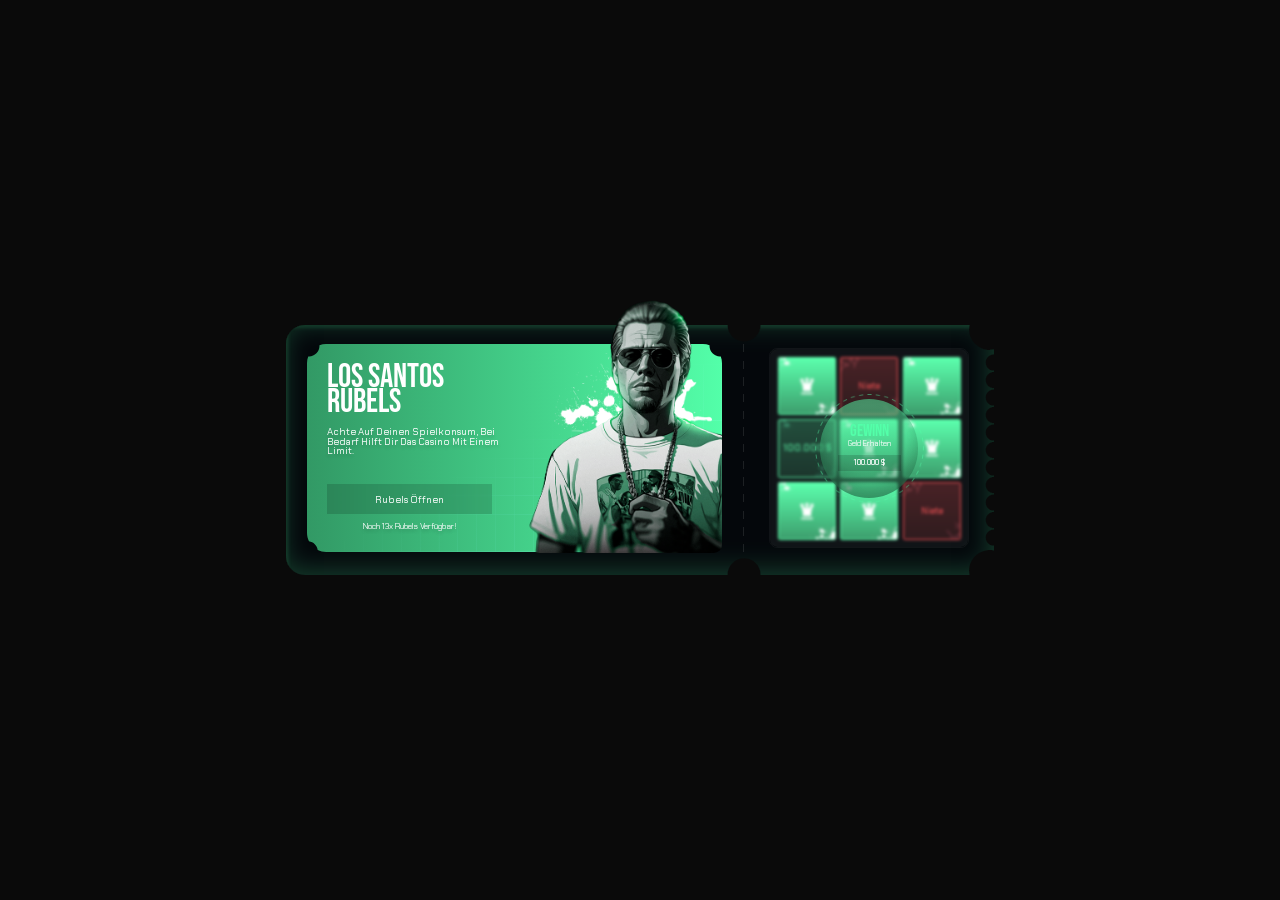
<file: index.html>
<!DOCTYPE html>
<html lang="de">
<head>
    <meta charset="UTF-8">
    <meta name="viewport" content="width=device-width, initial-scale=1.0">
    <title>szzu00 - works</title>
    <link rel="stylesheet" href="assets/css/fonts.css">
    <link rel="stylesheet" href="assets/css/colors.css">
    <link rel="stylesheet" href="assets/css/base.css">
    <link rel="stylesheet" href="assets/css/utilities.css">
    <link rel="stylesheet" href="assets/css/animations.css">
</head>
<body>
    <div id="app" class="main fcc" v-cloak>
        <div class="scratch rel">
            <div class="panel abs t0 l0"></div>
            <div class="ticket abs">
                <div class="pattern abs t0 l0"></div>
                <div class="splatter abs t0 l0"></div>
                <div class="content abs col ais sb">
                    <div class="header col w100">
                        <p class="title">LOS SANTOS<br>RUBELS</p>
                        <p class="desc">Achte auf deinen Spielkonsum, bei<br>Bedarf hilft dir das Casino mit einem Limit.</p>
                    </div>
                    <div class="action col aic">
                        <div class="open fcc oh btn press">
                            <p class="label wsnw">Rubels öffnen</p>
                        </div>
                        <p class="hint wsnw">Noch 13x Rubels Verfügbar!</p>
                    </div>
                </div>
            </div>
            <div class="character abs pe-none"></div>
            <div class="divider abs"></div>
            <div class="board abs oh done">
                <div class="tiles">
                    <div class="tile unopen rel oh fcc btn press">
                        <div class="splat abs"></div>
                        <svg class="crown rel" viewBox="0 0 24 24"><path d="M18 3C18.5304 3 19.0391 3.21071 19.4142 3.58579C19.7893 3.96086 20 4.46957 20 5C20 5.81 19.5 6.5 18.83 6.82L17 13.15V18H7V13.15L5.17 6.82C4.5 6.5 4 5.81 4 5C4 4.46957 4.21071 3.96086 4.58579 3.58579C4.96086 3.21071 5.46957 3 6 3C6.53043 3 7.03914 3.21071 7.41421 3.58579C7.78929 3.96086 8 4.46957 8 5C8 5.5 7.82 5.95 7.5 6.3L10.3 9.35L10.83 5.62C10.33 5.26 10 4.67 10 4C10 3.46957 10.2107 2.96086 10.5858 2.58579C10.9609 2.21071 11.4696 2 12 2C12.5304 2 13.0391 2.21071 13.4142 2.58579C13.7893 2.96086 14 3.46957 14 4C14 4.67 13.67 5.26 13.17 5.62L13.7 9.35L16.47 6.29C16.18 5.94 16 5.5 16 5C16 4.46957 16.2107 3.96086 16.5858 3.58579C16.9609 3.21071 17.4696 3 18 3V3ZM5 20H19V22H5V20Z"/></svg>
                    </div>
                    <div class="tile lose rel oh fcc pe-none">
                        <div class="splat abs"></div>
                        <p class="label rel wsnw">Niete</p>
                    </div>
                    <div class="tile unopen rel oh fcc btn press">
                        <div class="splat abs"></div>
                        <svg class="crown rel" viewBox="0 0 24 24"><path d="M18 3C18.5304 3 19.0391 3.21071 19.4142 3.58579C19.7893 3.96086 20 4.46957 20 5C20 5.81 19.5 6.5 18.83 6.82L17 13.15V18H7V13.15L5.17 6.82C4.5 6.5 4 5.81 4 5C4 4.46957 4.21071 3.96086 4.58579 3.58579C4.96086 3.21071 5.46957 3 6 3C6.53043 3 7.03914 3.21071 7.41421 3.58579C7.78929 3.96086 8 4.46957 8 5C8 5.5 7.82 5.95 7.5 6.3L10.3 9.35L10.83 5.62C10.33 5.26 10 4.67 10 4C10 3.46957 10.2107 2.96086 10.5858 2.58579C10.9609 2.21071 11.4696 2 12 2C12.5304 2 13.0391 2.21071 13.4142 2.58579C13.7893 2.96086 14 3.46957 14 4C14 4.67 13.67 5.26 13.17 5.62L13.7 9.35L16.47 6.29C16.18 5.94 16 5.5 16 5C16 4.46957 16.2107 3.96086 16.5858 3.58579C16.9609 3.21071 17.4696 3 18 3V3ZM5 20H19V22H5V20Z"/></svg>
                    </div>
                    <div class="tile win rel oh fcc pe-none">
                        <div class="splat abs"></div>
                        <p class="label rel wsnw">100.000 $</p>
                    </div>
                    <div class="tile unopen rel oh fcc btn press">
                        <div class="splat abs"></div>
                        <svg class="crown rel" viewBox="0 0 24 24"><path d="M18 3C18.5304 3 19.0391 3.21071 19.4142 3.58579C19.7893 3.96086 20 4.46957 20 5C20 5.81 19.5 6.5 18.83 6.82L17 13.15V18H7V13.15L5.17 6.82C4.5 6.5 4 5.81 4 5C4 4.46957 4.21071 3.96086 4.58579 3.58579C4.96086 3.21071 5.46957 3 6 3C6.53043 3 7.03914 3.21071 7.41421 3.58579C7.78929 3.96086 8 4.46957 8 5C8 5.5 7.82 5.95 7.5 6.3L10.3 9.35L10.83 5.62C10.33 5.26 10 4.67 10 4C10 3.46957 10.2107 2.96086 10.5858 2.58579C10.9609 2.21071 11.4696 2 12 2C12.5304 2 13.0391 2.21071 13.4142 2.58579C13.7893 2.96086 14 3.46957 14 4C14 4.67 13.67 5.26 13.17 5.62L13.7 9.35L16.47 6.29C16.18 5.94 16 5.5 16 5C16 4.46957 16.2107 3.96086 16.5858 3.58579C16.9609 3.21071 17.4696 3 18 3V3ZM5 20H19V22H5V20Z"/></svg>
                    </div>
                    <div class="tile unopen rel oh fcc btn press">
                        <div class="splat abs"></div>
                        <svg class="crown rel" viewBox="0 0 24 24"><path d="M18 3C18.5304 3 19.0391 3.21071 19.4142 3.58579C19.7893 3.96086 20 4.46957 20 5C20 5.81 19.5 6.5 18.83 6.82L17 13.15V18H7V13.15L5.17 6.82C4.5 6.5 4 5.81 4 5C4 4.46957 4.21071 3.96086 4.58579 3.58579C4.96086 3.21071 5.46957 3 6 3C6.53043 3 7.03914 3.21071 7.41421 3.58579C7.78929 3.96086 8 4.46957 8 5C8 5.5 7.82 5.95 7.5 6.3L10.3 9.35L10.83 5.62C10.33 5.26 10 4.67 10 4C10 3.46957 10.2107 2.96086 10.5858 2.58579C10.9609 2.21071 11.4696 2 12 2C12.5304 2 13.0391 2.21071 13.4142 2.58579C13.7893 2.96086 14 3.46957 14 4C14 4.67 13.67 5.26 13.17 5.62L13.7 9.35L16.47 6.29C16.18 5.94 16 5.5 16 5C16 4.46957 16.2107 3.96086 16.5858 3.58579C16.9609 3.21071 17.4696 3 18 3V3ZM5 20H19V22H5V20Z"/></svg>
                    </div>
                    <div class="tile unopen rel oh fcc btn press">
                        <div class="splat abs"></div>
                        <svg class="crown rel" viewBox="0 0 24 24"><path d="M18 3C18.5304 3 19.0391 3.21071 19.4142 3.58579C19.7893 3.96086 20 4.46957 20 5C20 5.81 19.5 6.5 18.83 6.82L17 13.15V18H7V13.15L5.17 6.82C4.5 6.5 4 5.81 4 5C4 4.46957 4.21071 3.96086 4.58579 3.58579C4.96086 3.21071 5.46957 3 6 3C6.53043 3 7.03914 3.21071 7.41421 3.58579C7.78929 3.96086 8 4.46957 8 5C8 5.5 7.82 5.95 7.5 6.3L10.3 9.35L10.83 5.62C10.33 5.26 10 4.67 10 4C10 3.46957 10.2107 2.96086 10.5858 2.58579C10.9609 2.21071 11.4696 2 12 2C12.5304 2 13.0391 2.21071 13.4142 2.58579C13.7893 2.96086 14 3.46957 14 4C14 4.67 13.67 5.26 13.17 5.62L13.7 9.35L16.47 6.29C16.18 5.94 16 5.5 16 5C16 4.46957 16.2107 3.96086 16.5858 3.58579C16.9609 3.21071 17.4696 3 18 3V3ZM5 20H19V22H5V20Z"/></svg>
                    </div>
                    <div class="tile unopen rel oh fcc btn press">
                        <div class="splat abs"></div>
                        <svg class="crown rel" viewBox="0 0 24 24"><path d="M18 3C18.5304 3 19.0391 3.21071 19.4142 3.58579C19.7893 3.96086 20 4.46957 20 5C20 5.81 19.5 6.5 18.83 6.82L17 13.15V18H7V13.15L5.17 6.82C4.5 6.5 4 5.81 4 5C4 4.46957 4.21071 3.96086 4.58579 3.58579C4.96086 3.21071 5.46957 3 6 3C6.53043 3 7.03914 3.21071 7.41421 3.58579C7.78929 3.96086 8 4.46957 8 5C8 5.5 7.82 5.95 7.5 6.3L10.3 9.35L10.83 5.62C10.33 5.26 10 4.67 10 4C10 3.46957 10.2107 2.96086 10.5858 2.58579C10.9609 2.21071 11.4696 2 12 2C12.5304 2 13.0391 2.21071 13.4142 2.58579C13.7893 2.96086 14 3.46957 14 4C14 4.67 13.67 5.26 13.17 5.62L13.7 9.35L16.47 6.29C16.18 5.94 16 5.5 16 5C16 4.46957 16.2107 3.96086 16.5858 3.58579C16.9609 3.21071 17.4696 3 18 3V3ZM5 20H19V22H5V20Z"/></svg>
                    </div>
                    <div class="tile lose rel oh fcc pe-none">
                        <div class="splat abs"></div>
                        <p class="label rel wsnw">Niete</p>
                    </div>
                </div>
                <div class="result win abs fcc">
                    <div class="circle rel fcc">
                        <div class="ring abs"></div>
                        <div class="disc rel fcc">
                            <div class="info col aic">
                                <div class="head col aic">
                                    <p class="title">GEWINN</p>
                                    <p class="desc wsnw">Geld erhalten</p>
                                </div>
                                <div class="amount fcc oh">
                                    <p class="label wsnw">100.000 $</p>
                                </div>
                            </div>
                        </div>
                    </div>
                </div>
            </div>
        </div>
    </div>
    <script src="assets/js/vue.global.prod.js"></script>
    <script src="assets/js/script.js"></script>
</body>
</html>
</file>
<file: assets/css/fonts.css>
@font-face {
    font-family: "Bebas Neue";
    src: url('../fonts/BebasNeue-Regular.ttf') format('truetype');
    font-weight: 400;
    font-style: normal;
    font-display: swap;
}

@font-face {
    font-family: "Chakra Petch";
    src: url('../fonts/ChakraPetch-Light.ttf') format('truetype');
    font-weight: 300;
    font-style: normal;
    font-display: swap;
}

@font-face {
    font-family: "Chakra Petch";
    src: url('../fonts/ChakraPetch-Regular.ttf') format('truetype');
    font-weight: 400;
    font-style: normal;
    font-display: swap;
}

@font-face {
    font-family: "Chakra Petch";
    src: url('../fonts/ChakraPetch-Medium.ttf') format('truetype');
    font-weight: 500;
    font-style: normal;
    font-display: swap;
}
</file>
<file: assets/css/colors.css>
:root {
    --green: #53FFA9;
    --green-dark: #329965;
    --green-a50: rgba(83, 255, 169, 0.5);
    --green-dark-a50: rgba(50, 153, 101, 0.5);
    --green-a25: rgba(83, 255, 169, 0.25);
    --green-dark-a25: rgba(50, 153, 101, 0.25);
    --green-dark-a20: rgba(50, 153, 101, 0.2);

    --green-hue: 150;
}
</file>
<file: assets/css/base.css>
:root {
    --anim-duration: 0.45s;
    --anim-duration-sm: 0.3s;
    --anim-duration-lg: 0.65s;
    --anim-ease: cubic-bezier(0.22, 1, 0.36, 1);
    --anim-ease-bounce: cubic-bezier(0.34, 1.4, 0.64, 1);
    --anim-slide: 100%;
    --anim-slide-sm: 1.5rem;
}

* {
    margin: 0;
    padding: 0;
    box-sizing: border-box;
    user-select: none;
}

html {
    font-size: 1vh;
}

@media (min-width: 2560px) {
    html {
        font-size: 0.85vh;
    }
}

html, body {
    position: relative;
    width: 100%;
    height: 100%;
    color: #FFFFFF;
    background: #0A0A0A;
    overflow: hidden;
    font-family: "Chakra Petch", sans-serif;
}

[v-cloak] {
    display: none;
}

.main {
    position: relative;
    width: 100vw;
    height: 100vh;
}

.btn {
    transition: all 0.3s ease;
    cursor: pointer;
}

.press:active {
    opacity: 0.5;
}

.scratch {
    width: 78.7037rem;
    height: 27.7778rem;
}

.scratch .panel {
    width: 78.7037rem;
    height: 27.7778rem;
    background: #04070B;
    box-shadow:
        inset 0.2778rem 0.3704rem 0.3704rem var(--green-dark-a20),
        inset -0.3704rem -0.3704rem 3.1481rem var(--green-a25);
    -webkit-mask-image: url('[data-uri]');
    -webkit-mask-repeat: no-repeat;
    -webkit-mask-size: 100% 100%;
    mask-image: url('[data-uri]');
    mask-repeat: no-repeat;
    mask-size: 100% 100%;
}

.scratch .ticket {
    left: 2.3148rem;
    top: 2.1296rem;
    width: 46.2037rem;
    height: 23.1481rem;
    background: linear-gradient(270deg, var(--green) 0%, var(--green-dark) 100%);
    -webkit-mask-image: url('[data-uri]');
    -webkit-mask-repeat: no-repeat;
    -webkit-mask-size: 100% 100%;
    mask-image: url('[data-uri]');
    mask-repeat: no-repeat;
    mask-size: 100% 100%;
}

.scratch .ticket .pattern {
    width: 46.2037rem;
    height: 23.1481rem;
    background: url('../img/bg-grid.svg') no-repeat 0 0 / 100% 100%;
    mix-blend-mode: overlay;
}

.scratch .ticket .splatter {
    width: 46.2037rem;
    height: 23.1481rem;
    background: url('../img/splat-left.png') no-repeat 0 0 / 100% 100%;
}

.scratch .ticket .content {
    left: 2.3148rem;
    top: 2.3148rem;
    width: 22.037rem;
    height: 18.5185rem;
}

.scratch .header {
    gap: 1.3889rem;
}

.scratch .header .title {
    font-family: "Bebas Neue", sans-serif;
    font-size: 3.7037rem;
    line-height: 2.7778rem;
    text-transform: capitalize;
}

.scratch .header .desc {
    font-size: 1.1111rem;
    line-height: 1.0185rem;
    text-transform: capitalize;
    text-shadow: 0 0.3704rem 0.3704rem rgba(0, 0, 0, 0.15);
}

.scratch .action {
    gap: 0.9259rem;
}

.scratch .action .open {
    width: 18.3333rem;
    height: 3.3333rem;
    padding: 1.2963rem 1.3889rem;
    background: rgba(0, 0, 0, 0.15);
    backdrop-filter: blur(0.1389rem);
}

.scratch .action .open .label {
    font-size: 1.1111rem;
    line-height: 2.7778rem;
    text-transform: capitalize;
}

.scratch .action .hint {
    font-size: 0.9259rem;
    line-height: 1.0185rem;
    text-transform: capitalize;
    text-shadow: 0 0.3704rem 0.3704rem rgba(0, 0, 0, 0.15);
}

.scratch .character {
    left: 9.6296rem;
    bottom: 2.5rem;
    width: 38.8889rem;
    height: 34.0741rem;
    border-bottom-left-radius: 0.9259rem;
    overflow: hidden;
    background: url('../img/character.png') no-repeat -21.8398rem -0.0306rem / 60.7287rem 34.1352rem;
    transform: scaleX(-1);
    filter: hue-rotate(calc((var(--green-hue) - 172.4) * 1deg));
}

.scratch .divider {
    left: 50.8333rem;
    top: 2.1296rem;
    width: 0.0926rem;
    height: 23.1481rem;
    background-image: repeating-linear-gradient(
        to bottom,
        rgba(255, 255, 255, 0.1) 0 0.9259rem,
        transparent 0.9259rem 1.8519rem
    );
}

.scratch .board {
    left: 53.7037rem;
    top: 2.5926rem;
    width: 22.2222rem;
    height: 22.2222rem;
    padding: 0.8333rem;
    border: 0.0926rem solid rgba(255, 255, 255, 0.1);
    border-radius: 0.9259rem;
}

.scratch .board .tiles {
    display: grid;
    grid-template-columns: repeat(3, 6.4815rem);
    grid-template-rows: repeat(3, 6.4815rem);
    gap: 0.463rem;
}

.scratch .tile {
    width: 6.4815rem;
    height: 6.4815rem;
    border: 0.0926rem solid var(--green);
    border-radius: 0.1852rem;
}

.scratch .tile.unopen {
    background: linear-gradient(180deg, var(--green) 0%, var(--green-dark) 100%);
}

.scratch .tile.win {
    background: linear-gradient(180deg, var(--green-a25) 0%, var(--green-dark-a25) 100%);
}

.scratch .tile.lose {
    border-color: #ED474A;
    background: linear-gradient(180deg, rgba(237, 71, 74, 0.25) 0%, rgba(135, 40, 42, 0.25) 100%);
}

.scratch .tile .splat {
    left: -0.0926rem;
    top: -0.0926rem;
    width: 6.4815rem;
    height: 6.4815rem;
    background: url('../img/splat-tile.png') no-repeat 0 0 / 100% 100%;
}

.scratch .tile.win .splat {
    mix-blend-mode: overlay;
}

.scratch .tile.lose .splat {
    background-image: url('../img/splat-lose.png');
    mix-blend-mode: overlay;
}

.scratch .tile .crown {
    width: 2.2222rem;
    height: 2.2222rem;
    fill: #FFFFFF;
}

.scratch .tile .label {
    font-size: 1.0185rem;
    line-height: 1.5741rem;
    font-weight: 500;
}

.scratch .tile.win .label {
    color: var(--green);
}

.scratch .tile.lose .label {
    color: #ED474A;
}

.scratch .board .result {
    display: none;
}

.scratch .board.done .result {
    display: flex;
}

.scratch .board.done {
    border-color: rgba(255, 255, 255, 0.05);
}

.scratch .result {
    left: -0.0926rem;
    top: -0.0926rem;
    width: 22.2222rem;
    height: 22.2222rem;
    border-radius: 0.1852rem;
    background: rgba(255, 255, 255, 0.05);
    backdrop-filter: blur(0.1852rem);
}

.scratch .result .circle {
    width: 12.037rem;
    height: 12.037rem;
}

.scratch .result .ring {
    left: -0.3704rem;
    top: 0;
    width: 12.7778rem;
    height: 12.7778rem;
    -webkit-mask-image: url('[data-uri]');
    -webkit-mask-repeat: no-repeat;
    -webkit-mask-size: 100% 100%;
    mask-image: url('[data-uri]');
    mask-repeat: no-repeat;
    mask-size: 100% 100%;
}

.scratch .result.win .ring {
    background: var(--green);
}

.scratch .result.lose .ring {
    background: #ED474A;
}

.scratch .result .disc {
    width: 10.9259rem;
    height: 10.9259rem;
    border-radius: 50%;
    backdrop-filter: blur(0.463rem);
    box-shadow: inset 0 -1.4815rem 1.8426rem rgba(0, 0, 0, 0.25);
}

.scratch .result.win .disc {
    background: linear-gradient(180deg, var(--green-a50) 0%, var(--green-dark-a50) 100%);
}

.scratch .result.lose .disc {
    background: linear-gradient(180deg, rgba(237, 71, 74, 0.5) 0%, rgba(135, 40, 42, 0.5) 100%);
}

.scratch .result .info {
    gap: 0.9259rem;
}

.scratch .result .head {
    gap: 0.463rem;
}

.scratch .result .title {
    font-family: "Bebas Neue", sans-serif;
    font-size: 1.8519rem;
    line-height: 1.2963rem;
    text-transform: capitalize;
}

.scratch .result.win .title {
    color: var(--green);
}

.scratch .result.lose .title {
    color: #ED474A;
}

.scratch .result .desc {
    font-size: 0.8333rem;
    line-height: 0.5556rem;
    text-transform: capitalize;
}

.scratch .result .amount {
    width: 6.9444rem;
    height: 1.8519rem;
    background: rgba(0, 0, 0, 0.15);
}

.scratch .result.lose .amount {
    display: none;
}

.scratch .result .amount .label {
    font-size: 0.9259rem;
    line-height: 0.6481rem;
    font-weight: 500;
}
</file>
<file: assets/css/utilities.css>
.flx {
    display: flex;
}

.row {
    display: flex;
    flex-direction: row;
}

.col {
    display: flex;
    flex-direction: column;
}

.fcc {
    display: flex;
    align-items: center;
    justify-content: center;
}

.aic {
    align-items: center;
}

.jcc {
    justify-content: center;
}

.ais {
    align-items: flex-start;
}

.aie {
    align-items: flex-end;
}

.jfs {
    justify-content: flex-start;
}

.jfe {
    justify-content: flex-end;
}

.sb {
    justify-content: space-between;
}

.sa {
    justify-content: space-around;
}

.se {
    justify-content: space-evenly;
}

.fwr {
    flex-wrap: wrap;
}

.fnw {
    flex-wrap: nowrap;
}

.g1 {
    flex: 1;
    min-width: 0;
}

.gap1 { gap: 0.5rem; }
.gap2 { gap: 1rem; }
.gap3 { gap: 1.5rem; }
.gap4 { gap: 2rem; }

.w100 { width: 100%; }
.h100 { height: 100%; }
.wfit { width: fit-content; }
.hfit { height: fit-content; }

.rel { position: relative; }
.abs { position: absolute; }
.fixed { position: fixed; }

.t0 { top: 0; }
.r0 { right: 0; }
.b0 { bottom: 0; }
.l0 { left: 0; }

.inset0 {
    top: 0;
    right: 0;
    bottom: 0;
    left: 0;
}

.cover {
    position: absolute;
    top: 0;
    right: 0;
    bottom: 0;
    left: 0;
    width: 100%;
    height: 100%;
}

.z1 { z-index: 1; }
.z10 { z-index: 10; }
.z100 { z-index: 100; }

.dn { display: none; }
.op0 { opacity: 0; }
.op50 { opacity: 0.5; }
.op100 { opacity: 1; }

.pe-none { pointer-events: none; }
.pe-auto { pointer-events: auto; }

.oh { overflow: hidden; }
.oxa { overflow-x: auto; }
.oya { overflow-y: auto; }

.tac { text-align: center; }
.tal { text-align: left; }
.tar { text-align: right; }

.wsnw { white-space: nowrap; }

.select {
    user-select: text;
}

img {
    -webkit-user-drag: none;
    pointer-events: none;
}
</file>
<file: assets/css/animations.css>
@keyframes slide-in-down {
    from {
        opacity: 0;
        transform: translateY(calc(var(--anim-slide) * -1));
    }
    to {
        opacity: 1;
        transform: translateY(0);
    }
}

@keyframes slide-in-up {
    from {
        opacity: 0;
        transform: translateY(var(--anim-slide));
    }
    to {
        opacity: 1;
        transform: translateY(0);
    }
}

@keyframes slide-in-right {
    from {
        opacity: 0;
        transform: translateX(calc(var(--anim-slide) * -1));
    }
    to {
        opacity: 1;
        transform: translateX(0);
    }
}

@keyframes slide-in-left {
    from {
        opacity: 0;
        transform: translateX(var(--anim-slide));
    }
    to {
        opacity: 1;
        transform: translateX(0);
    }
}

@keyframes slide-in-down-sm {
    from {
        opacity: 0;
        transform: translateY(calc(var(--anim-slide-sm) * -1));
    }
    to {
        opacity: 1;
        transform: translateY(0);
    }
}

@keyframes slide-in-up-sm {
    from {
        opacity: 0;
        transform: translateY(var(--anim-slide-sm));
    }
    to {
        opacity: 1;
        transform: translateY(0);
    }
}

@keyframes slide-in-right-sm {
    from {
        opacity: 0;
        transform: translateX(calc(var(--anim-slide-sm) * -1));
    }
    to {
        opacity: 1;
        transform: translateX(0);
    }
}

@keyframes slide-in-left-sm {
    from {
        opacity: 0;
        transform: translateX(var(--anim-slide-sm));
    }
    to {
        opacity: 1;
        transform: translateX(0);
    }
}

@keyframes slide-out-down {
    from {
        opacity: 1;
        transform: translateY(0);
    }
    to {
        opacity: 0;
        transform: translateY(var(--anim-slide));
    }
}

@keyframes slide-out-up {
    from {
        opacity: 1;
        transform: translateY(0);
    }
    to {
        opacity: 0;
        transform: translateY(calc(var(--anim-slide) * -1));
    }
}

@keyframes slide-out-right {
    from {
        opacity: 1;
        transform: translateX(0);
    }
    to {
        opacity: 0;
        transform: translateX(var(--anim-slide));
    }
}

@keyframes slide-out-left {
    from {
        opacity: 1;
        transform: translateX(0);
    }
    to {
        opacity: 0;
        transform: translateX(calc(var(--anim-slide) * -1));
    }
}

@keyframes slide-out-down-sm {
    from {
        opacity: 1;
        transform: translateY(0);
    }
    to {
        opacity: 0;
        transform: translateY(var(--anim-slide-sm));
    }
}

@keyframes slide-out-up-sm {
    from {
        opacity: 1;
        transform: translateY(0);
    }
    to {
        opacity: 0;
        transform: translateY(calc(var(--anim-slide-sm) * -1));
    }
}

@keyframes slide-out-right-sm {
    from {
        opacity: 1;
        transform: translateX(0);
    }
    to {
        opacity: 0;
        transform: translateX(var(--anim-slide-sm));
    }
}

@keyframes slide-out-left-sm {
    from {
        opacity: 1;
        transform: translateX(0);
    }
    to {
        opacity: 0;
        transform: translateX(calc(var(--anim-slide-sm) * -1));
    }
}

@keyframes fade-in {
    from { opacity: 0; }
    to   { opacity: 1; }
}

@keyframes fade-out {
    from { opacity: 1; }
    to   { opacity: 0; }
}

@keyframes scale-in {
    from {
        opacity: 0;
        transform: scale(0.85);
    }
    to {
        opacity: 1;
        transform: scale(1);
    }
}

@keyframes scale-in-sm {
    from {
        opacity: 0;
        transform: scale(0.92);
    }
    to {
        opacity: 1;
        transform: scale(1);
    }
}

@keyframes scale-out {
    from {
        opacity: 1;
        transform: scale(1);
    }
    to {
        opacity: 0;
        transform: scale(0.85);
    }
}

@keyframes scale-out-sm {
    from {
        opacity: 1;
        transform: scale(1);
    }
    to {
        opacity: 0;
        transform: scale(0.92);
    }
}

@keyframes pop-in {
    0% {
        opacity: 0;
        transform: translateY(1.2rem) scale(0.85);
    }
    55% {
        opacity: 1;
        transform: translateY(-0.4rem) scale(1.04);
    }
    75% {
        transform: translateY(0.15rem) scale(0.98);
    }
    100% {
        opacity: 1;
        transform: translateY(0) scale(1);
    }
}

@keyframes pop-out {
    from {
        opacity: 1;
        transform: translateY(0) scale(1);
    }
    to {
        opacity: 0;
        transform: translateY(1.2rem) scale(0.85);
    }
}

.anim-down {
    animation: slide-in-down var(--anim-duration) var(--anim-ease) both;
}

.anim-up {
    animation: slide-in-up var(--anim-duration) var(--anim-ease) both;
}

.anim-right {
    animation: slide-in-right var(--anim-duration) var(--anim-ease) both;
}

.anim-left {
    animation: slide-in-left var(--anim-duration) var(--anim-ease) both;
}

.anim-down-sm {
    animation: slide-in-down-sm var(--anim-duration-sm) var(--anim-ease) both;
}

.anim-up-sm {
    animation: slide-in-up-sm var(--anim-duration-sm) var(--anim-ease) both;
}

.anim-right-sm {
    animation: slide-in-right-sm var(--anim-duration-sm) var(--anim-ease) both;
}

.anim-left-sm {
    animation: slide-in-left-sm var(--anim-duration-sm) var(--anim-ease) both;
}

.anim-out-down {
    animation: slide-out-down var(--anim-duration) var(--anim-ease) both;
}

.anim-out-up {
    animation: slide-out-up var(--anim-duration) var(--anim-ease) both;
}

.anim-out-right {
    animation: slide-out-right var(--anim-duration) var(--anim-ease) both;
}

.anim-out-left {
    animation: slide-out-left var(--anim-duration) var(--anim-ease) both;
}

.anim-out-down-sm {
    animation: slide-out-down-sm var(--anim-duration-sm) var(--anim-ease) both;
}

.anim-out-up-sm {
    animation: slide-out-up-sm var(--anim-duration-sm) var(--anim-ease) both;
}

.anim-out-right-sm {
    animation: slide-out-right-sm var(--anim-duration-sm) var(--anim-ease) both;
}

.anim-out-left-sm {
    animation: slide-out-left-sm var(--anim-duration-sm) var(--anim-ease) both;
}

.anim-fade {
    animation: fade-in var(--anim-duration-sm) ease both;
}

.anim-fade-out {
    animation: fade-out var(--anim-duration-sm) ease both;
}

.anim-scale {
    animation: scale-in var(--anim-duration) var(--anim-ease) both;
}

.anim-scale-sm {
    animation: scale-in-sm var(--anim-duration-sm) var(--anim-ease) both;
}

.anim-scale-out {
    animation: scale-out var(--anim-duration) var(--anim-ease) both;
}

.anim-scale-out-sm {
    animation: scale-out-sm var(--anim-duration-sm) var(--anim-ease) both;
}

.anim-pop {
    animation: pop-in 0.55s var(--anim-ease-bounce) both;
}

.anim-pop-out {
    animation: pop-out 0.4s var(--anim-ease) both;
}

.anim-fast { animation-duration: var(--anim-duration-sm); }
.anim-slow { animation-duration: var(--anim-duration-lg); }

.anim-d1 { animation-delay: 0.1s; }
.anim-d2 { animation-delay: 0.2s; }
.anim-d3 { animation-delay: 0.3s; }
.anim-d4 { animation-delay: 0.4s; }
.anim-d5 { animation-delay: 0.5s; }
</file>
